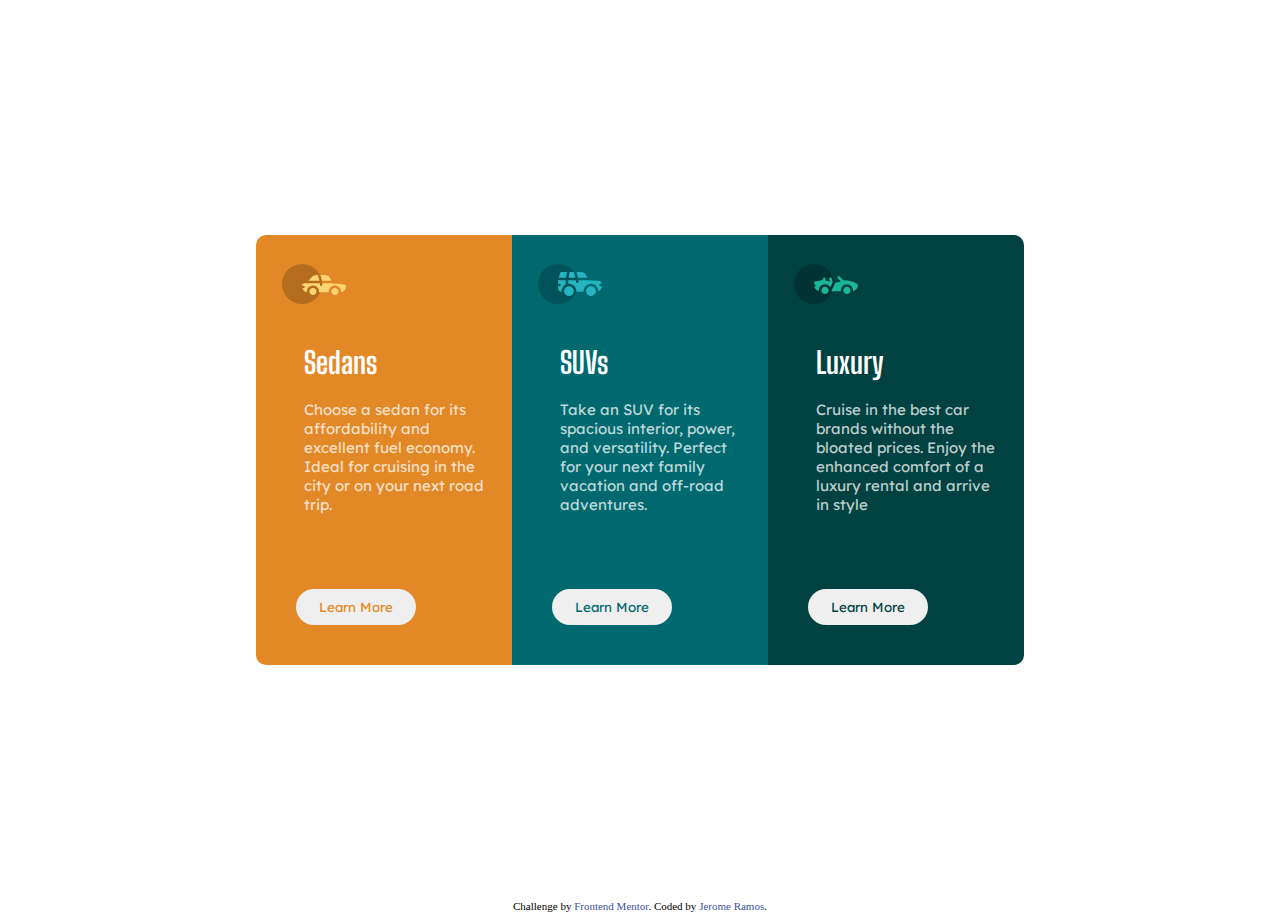
<file: index.html>
<!DOCTYPE html>
<html lang="en">
  <head>
    <meta charset="UTF-8" />
    <meta name="viewport" content="width=device-width, initial-scale=1.0" />
    <!-- displays site properly based on user's device -->

    <link
      rel="icon"
      type="image/png"
      sizes="32x32"
      href="./images/favicon-32x32.png"
    />
    <link rel="stylesheet" href="style.css" />
    <link rel="preconnect" href="https://fonts.gstatic.com" />
    <link
      href="https://fonts.googleapis.com/css2?family=Big+Shoulders+Display:wght@700&family=Lexend+Deca&display=swap"
      rel="stylesheet"
    />

    <title>Frontend Mentor | 3-column preview card component</title>

    <!-- Feel free to remove these styles or customise in your own stylesheet 👍 -->
    <style>
      .attribution {
        font-size: 11px;
        text-align: center;
      }
      .attribution a {
        color: hsl(228, 45%, 44%);
      }
    </style>
  </head>
  <body>
    <!-- Sedans
  Choose a sedan for its affordability and excellent fuel economy. Ideal for cruising in the city 
  or on your next road trip.

  SUVs
  Take an SUV for its spacious interior, power, and versatility. Perfect for your next family vacation 
  and off-road adventures.

  . -->
    <main>
      <div class="box">
        <div class="logo">
          <svg width="64" height="40" xmlns="http://www.w3.org/2000/svg">
            <g fill="none" fill-rule="evenodd">
              <circle fill="#000" opacity=".201" cx="20" cy="20" r="20" />
              <path
                d="M52.936 24.11c1.942 0 3.517 1.542 3.517 3.445 0 1.903-1.575 3.445-3.517 3.445s-3.516-1.542-3.516-3.445c0-1.903 1.574-3.445 3.516-3.445zm-21.957 0c1.942 0 3.517 1.542 3.517 3.445 0 1.903-1.575 3.445-3.517 3.445s-3.516-1.542-3.516-3.445c0-1.903 1.574-3.445 3.516-3.445zm6.948-4.848v1.429c0 .716.61 1.293 1.348 1.259a1.295 1.295 0 001.225-1.295v-1.393h8.256l13.483 1.313c.956.093 1.676.881 1.676 1.814 0 2.89-2.126 5.303-4.926 5.819.397-3.557-2.458-6.62-6.053-6.62-3.646 0-6.504 3.14-6.039 6.723h-9.879c.466-3.588-2.397-6.722-6.039-6.722-3.595 0-6.45 3.062-6.052 6.62-2.14-.398-3.916-1.912-4.61-3.931h1.142c.731 0 1.32-.598 1.285-1.322-.033-.678-.629-1.2-1.322-1.2H20v-.251c0-1.274 1.066-2.243 2.306-2.243h15.62zM42.59 11c2.645 0 4.99 1.556 5.972 3.963l.726 1.779H40.17L38.413 11h4.178zm-6.865 0l1.758 5.741H26.505l3.357-3.654A6.502 6.502 0 0134.644 11h1.082z"
                fill="#FFD473"
                fill-rule="nonzero"
              />
            </g>
          </svg>
        </div>
        <div class="content">
          <h1>Sedans</h1>
          <p>
            Choose a sedan for its affordability and excellent fuel economy.
            Ideal for cruising in the city or on your next road trip.
          </p>
        </div>
        <div class="button">
          <button>Learn More</button>
        </div>
      </div>
      <div class="box">
        <div class="logo">
          <svg width="64" height="40" xmlns="http://www.w3.org/2000/svg">
            <g fill="none" fill-rule="evenodd">
              <circle fill="#000" opacity=".201" cx="20" cy="20" r="20" />
              <path
                d="M31.002 22.358c2.917 0 5.18 2.593 4.762 5.506a4.828 4.828 0 01-2.962 3.778 4.797 4.797 0 01-5.3-1.165c-1.188-1.26-1.235-2.613-1.263-2.613-.42-2.924 1.857-5.506 4.763-5.506zm22 0c3.457 0 5.798 3.567 4.41 6.744A4.816 4.816 0 0152.3 31.94a4.826 4.826 0 01-4.06-4.077c-.42-2.915 1.846-5.506 4.762-5.506zm-15.04-6.083v1.462a1.29 1.29 0 001.352 1.29c.693-.033 1.227-.631 1.227-1.326v-1.426h8.3l13.056.716a1.29 1.29 0 011.164.917c.27.895.446 1.477.563 1.87h-1.047c-.694 0-1.291.534-1.324 1.228a1.29 1.29 0 001.288 1.352h1.445c-.164 2.225-1.57 4.193-3.6 5.05.13-4.212-3.255-7.63-7.384-7.63-4.317 0-7.762 3.718-7.358 8.086h-7.285c.43-4.655-3.503-8.531-8.131-8.046v-3.543h7.734zm-10.312 0v4.308a7.4 7.4 0 00-4.006 7.274 3.874 3.874 0 01-3.642-3.864v-1.635h1.46a1.29 1.29 0 000-2.58h-1.461v-3.213l.003-.29h7.646zm14.986-8.196c2.65 0 5 1.592 5.984 4.055l.63 1.579a5.525 5.525 0 01-.065-.004l-.026-.002-.034-.002-.022-.002a4.178 4.178 0 00-.224-.006l-.098-.001h-.039l-.136-.001h-.052l-.326-.001H40.211L38.528 8.08zm-13.632 0l-1.122 5.616h-7.144l1.47-4.71a1.29 1.29 0 011.231-.906h5.565zm6.832 0l1.683 5.615h-7.007l1.121-5.615h4.203z"
                fill="#26B5C0"
                fill-rule="nonzero"
              />
            </g>
          </svg>
        </div>
        <div class="content">
          <h1>SUVs</h1>
          <p>
            Take an SUV for its spacious interior, power, and versatility.
            Perfect for your next family vacation and off-road adventures.
          </p>
        </div>
        <div class="button">
          <button>Learn More</button>
        </div>
      </div>
      <div class="box">
        <div class="logo">
          <svg width="64" height="40" xmlns="http://www.w3.org/2000/svg">
            <g fill="none" fill-rule="evenodd">
              <circle fill="#000" opacity=".201" cx="20" cy="20" r="20" />
              <path
                d="M30.98 22.835c1.941 0 3.516 1.604 3.516 3.583 0 1.978-1.575 3.582-3.517 3.582s-3.516-1.604-3.516-3.582c0-1.979 1.574-3.583 3.516-3.583zm21.956 0c1.942 0 3.517 1.604 3.517 3.583 0 1.978-1.575 3.582-3.517 3.582s-3.516-1.604-3.516-3.582c0-1.979 1.574-3.583 3.516-3.583zm-9.143-10.45a1.27 1.27 0 011.819 0l3.715 3.784c4.444-.115 9.7 1.142 13.964 3.753.387.237.624.664.624 1.124 0 3.006-2.126 5.514-4.926 6.05.397-3.698-2.458-6.882-6.053-6.882-3.646 0-6.504 3.264-6.039 6.99h-9.669c.76-1.544.993-2.026 1.337-2.711l.082-.162c.421-.835 1.056-2.07 2.883-5.65 1.68-.023 3.47-.408 5.247-1.403l-2.984-3.04a1.328 1.328 0 010-1.854zm-7.68 1.064c.683-.2 1.395.202 1.592.898l.749 2.652a3.46 3.46 0 01-.247 2.51l-1.733 3.395-.216.424c-1.07-1.89-3.06-3.114-5.279-3.114-3.595 0-6.45 3.184-6.052 6.885-1.832-.347-3.414-1.537-4.278-3.276a1.331 1.331 0 01.117-1.376l.955-1.303-1.325-1.295c-.751-.735-.376-2.024.64-2.231l6.614-1.346.13-.026c.092-.019.145-.03.157-.031.314-.146 1.07-.591 1.07-1.506 0-.734.592-1.327 1.316-1.31.712.016 1.268.662 1.256 1.388a4.11 4.11 0 01-.348 1.611 22.69 22.69 0 014.7 1.146l-.7-2.473a1.314 1.314 0 01.882-1.622z"
                fill="#19B89D"
                fill-rule="nonzero"
              />
            </g>
          </svg>
        </div>
        <div class="content">
          <h1>Luxury</h1>
          <p>
            Cruise in the best car brands without the bloated prices. Enjoy the
            enhanced comfort of a luxury rental and arrive in style
          </p>
        </div>
        <div class="button">
          <button>Learn More</button>
        </div>
      </div>
    </main>

    <div class="attribution">
      Challenge by
      <a href="https://www.frontendmentor.io?ref=challenge" target="_blank"
        >Frontend Mentor</a
      >. Coded by <a href="#">Jerome Ramos</a>.
    </div>
  </body>
</html>
</file>
<file: style.css>
* {
  padding: 0;
  margin: 0;
  box-sizing: border-box;
}
body {
  font-size: 15px;
}
.attribution a {
  text-decoration: none;
  font-family: 15px;
  color: #000;
}
.attribution {
  font-size: 25px;
}
main {
  height: 100vh;
  width: 100%;
  /* border: solid #000 5px; */
  display: flex;
  align-items: center;
  justify-content: center;
  font-size: 15px;
  color: #fff;
}
.box {
  /* border: solid #000 5px; */
  width: 20%;
  height: 430px;
}
.logo {
  /* border: solid #000 5px; */
  width: 100%;
  height: 20%;
}
.content {
  /* border: solid #000 5px; */
  width: 100%;
  height: 60%;
  margin: auto;
}
.button {
  /* border: solid #000 5px; */
  width: 100%;
  height: 20%;
}
.logo {
  position: relative;
}
svg {
  position: absolute;
  bottom: 20%;
  left: 10%;
}
.content {
  padding: 23px;
}
.content h1 {
  font-family: "Big Shoulders Display", cursive;
  padding: 0 0 0 25px;
}
.content p {
  font-family: "Lexend Deca", sans-serif;
  padding: 20px 0 0 25px;
  color: hsla(0, 0%, 100%, 0.75);
}
/* .button {
    padding: 20px;
} */
.button button {
  padding: 10px 23px;
  border-radius: 30px;
  margin: 10px 0 0 40px;
  outline: none;
  border: none;
  cursor: pointer;
  font-family: "Lexend Deca", sans-serif;
  /* color: hsl(0, 0%, 95%); */
}

main .box:first-child {
  background-color: hsl(31, 77%, 52%);
  border-radius: 10px 0 0 10px;
}
main .box:first-child .button > button {
  color: hsl(31, 77%, 52%);
}
main .box:nth-child(2) {
  background-color: hsl(184, 100%, 22%);
}
main .box:nth-child(2) .button > button {
  color: hsl(184, 100%, 22%);
}
main .box:last-child {
  background-color: hsl(179, 100%, 13%);
  border-radius: 0 10px 10px 0;
}
main .box:last-child .button > button {
  color: hsl(179, 100%, 13%);
}

@media screen and (max-width: 1100px) {
  main {
    flex-direction: column;
    height: 200vh;
    position: absolute;
    top: 50%;
    left: 50%;
    transform: translate(-50%, -50%);
    align-items: center;
    justify-content: center;
    margin-top: 420px;
    font-size: 25px;
  }
  .box {
    width: 80%;
    height: 25%;
  }
  svg {
    left: 15%;
  }
  .content,
  .button {
    width: 80%;
    margin: auto;
  }
  .button button {
    margin-top: 10px;
  }
  main .box:first-child {
    border-radius: 10px 10px 0 0;
  }
  main .box:last-child {
    border-radius: 0 0 10px 10px;
  }
}
@media screen and (max-width: 500px) {
  main {
    font-size: 20px;
  }
  .content {
    padding: 0 0 0 5px;
  }
}
@media screen and (max-width: 375px) {
  main {
    margin-top: 200px;
    font-size: 15px;
  }
  .box {
    width: 90%;
    height: 20%;
    display: flex;
    flex-direction: column;
    align-items: center;
    justify-content: center;
  }
  .content {
    width: 100%;
    height: 40%;
    padding-right: 30px;
  }
  .button {
    width: 100%;
  }
  svg {
    left: 10%;
  }
}
</file>
